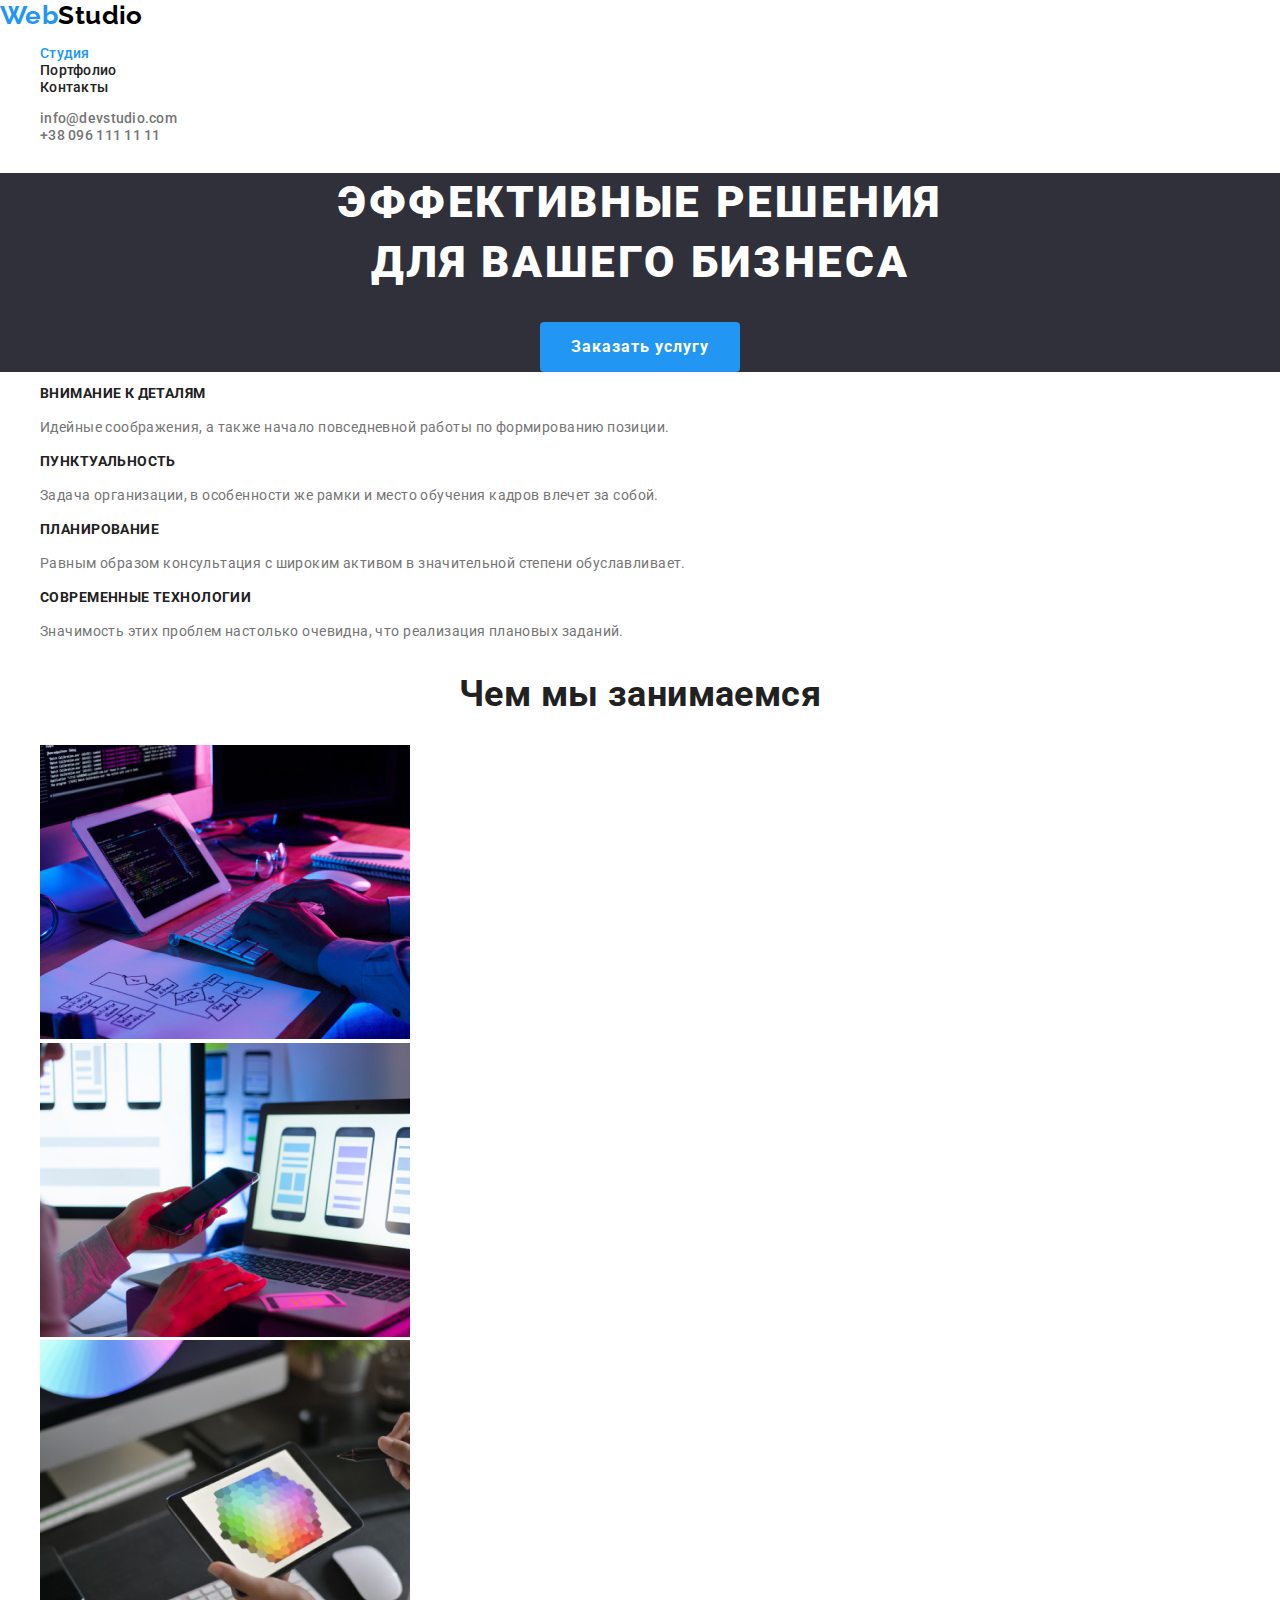
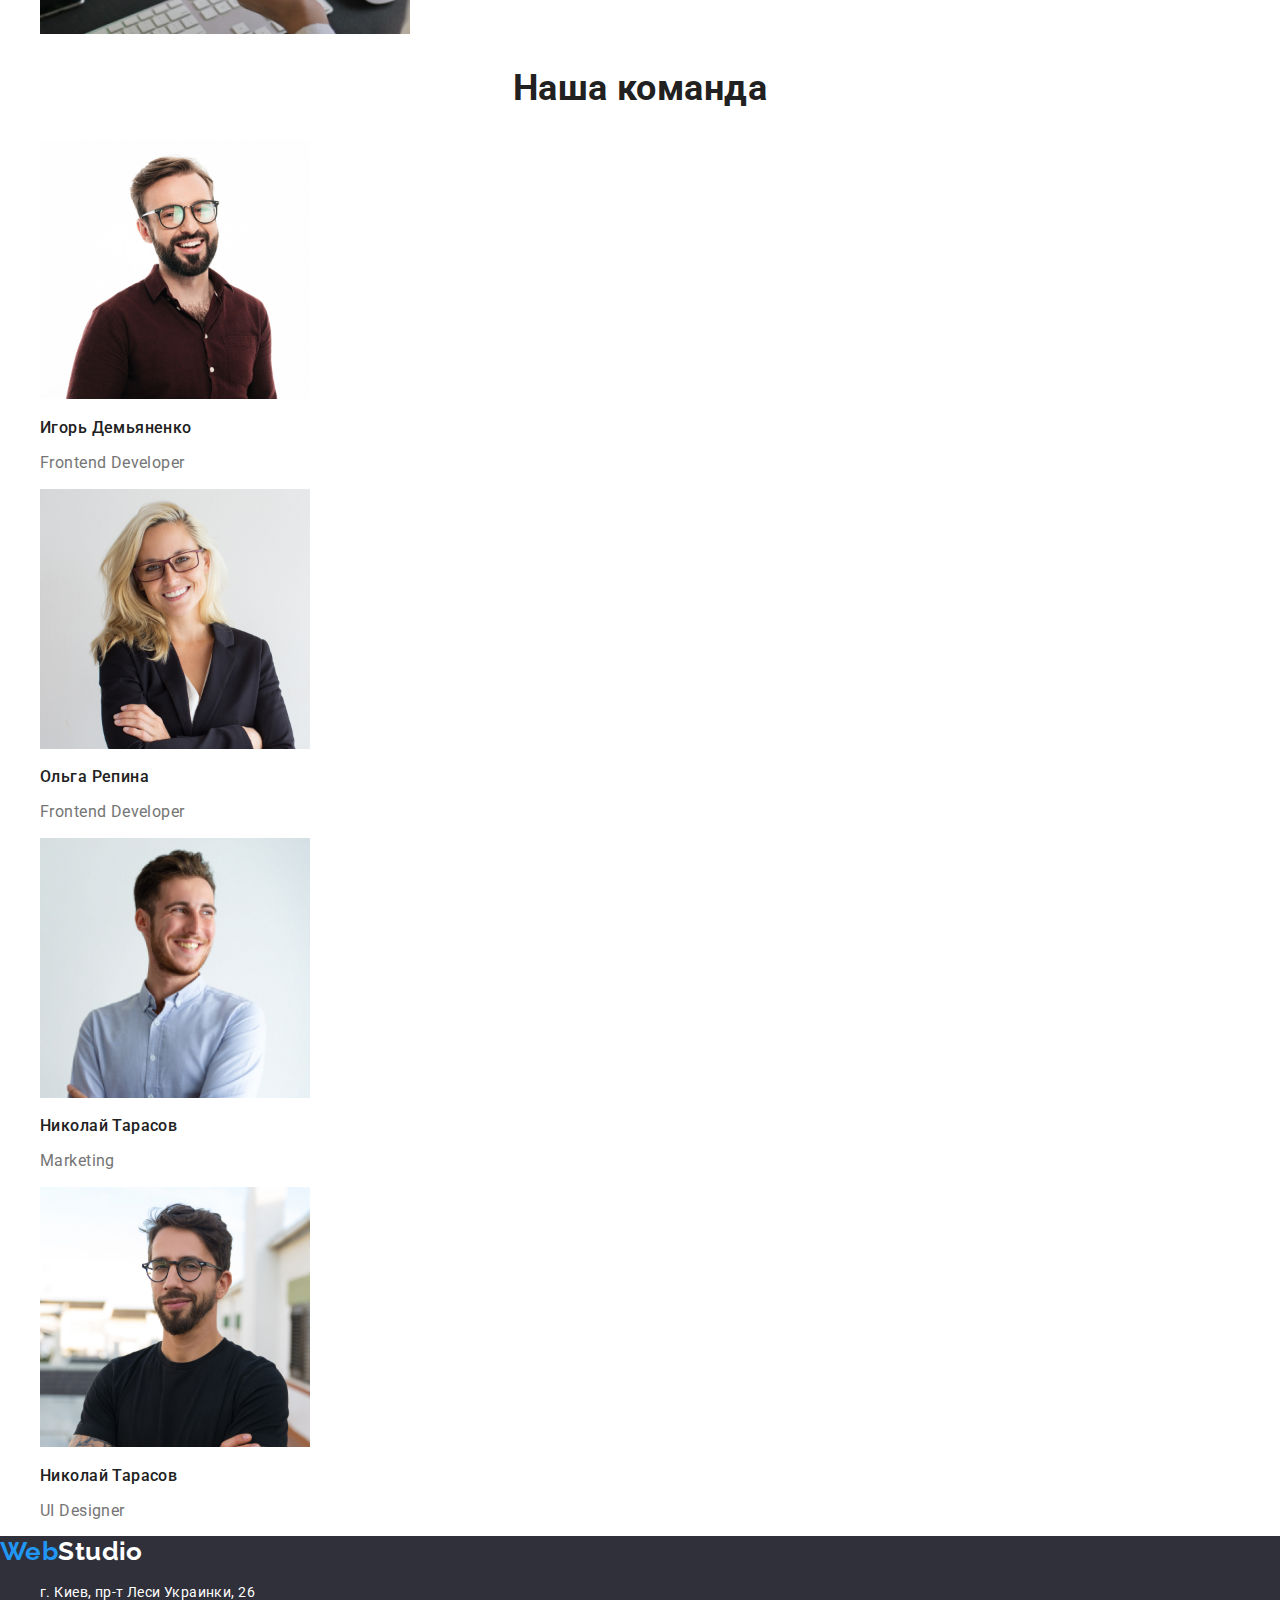
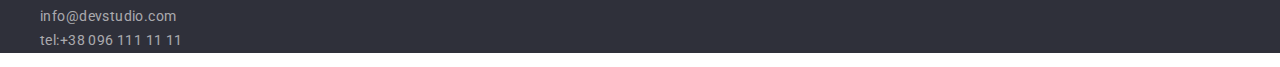
<file: index.html>
<!DOCTYPE html>
<html lang="ru">
<head>
    <meta charset="UTF-8">
    <meta http-equiv="X-UA-Compatible" content="IE=edge">
    <meta name="viewport" content="width=device-width, initial-scale=1.0">
    <title>Студия</title>
    <link rel="preconnect" href="https://fonts.googleapis.com">
    <link rel="preconnect" href="https://fonts.gstatic.com" crossorigin>
    <link href="https://fonts.googleapis.com/css2?family=Raleway:wght@700&family=Roboto:wght@400;500;700;900&display=swap"
        rel="stylesheet">
    <link rel="stylesheet" href="//cdnjs.cloudflare.com/ajax/libs/modern-normalize/1.1.0/modern-normalize.min.css">
    <link rel="stylesheet" href="./css/style.css">
</head>
<body>
  <header>
      <div class="container-header">
    <nav>
      <a class="logo-header" href="">Web<span class="studio-header">Studio</span></a>      
      <ul class="site-nav">
          <li><a href="./index.html" class="link-active">Студия</a></li>
          <li><a href="./portfolio.html" class="link">Портфолио</a></li>
          <li><a href="" class="link">Контакты</a></li>
      </ul>
    </nav>
    <ul class="contacts">
          <li><a href="mailto:info@devstudio.com" class="contacts-mail">info@devstudio.com</a></li>
          <li><a href="tel:+380961111111" class="contacts-tel">+38 096 111 11 11</a></li>
          </ul>
    </div>
  </header>  
  <main>
  <section class="hero-box">
          <h1 class="hero-title">Эффективные решения</br>для вашего бизнеса</h1>
          <button type="button" class="btn">Заказать услугу</button>            
  </section>
  <section>
      <!--Наши достоинства-->
      <div class="container-dignity">
      <h2 class="hidden">Наши достоинства</h2>
      <ul class="dignity-list">
        <li class="dignity-item"> 
          <h3 class="dignity-title">Внимание к деталям</h3>
          <p class="dignity-text">Идейные соображения, а также начало повседневной работы по формированию позиции.</p>
        </li>
        <li class="dignity-item">
            <h3 class="dignity-title">Пунктуальность</h3>
            <p class="dignity-text">Задача организации, в особенности же рамки и место обучения кадров влечет за собой.</p>
        </li>
        <li class="dignity-item">
            <h3 class="dignity-title">Планирование</h3>
            <p class="dignity-text">Равным образом консультация с широким активом в значительной степени обуславливает.</p>
        </li>
        <li class="dignity-item">
            <h3 class="dignity-title">Современные технологии</h3>
            <p class="dignity-text">Значимость этих проблем настолько очевидна, что реализация плановых заданий.</p>
        </li>
      </ul>
    </div>
  </section>
  <section>
      <!--Чем мы занимаемся-->
    <div class="container">
      <h2 class="visible">Чем мы занимаемся</h2>
      <ul class="container-list">
          <li><img src="./images/img1.jpg" alt="набираем текст на компьютере" width="370"></li>
          <li><img src="./images/img2.jpg" alt="набираем номер телефона" width="370"></li>
          <li><img src="./images/img3.jpg" alt="выбираем цвет" width="370"></li>
      </ul>   
      </div>           
  </section>
  <section>
      <!--Наша команда-->
    <div class="container">
      <h2 class="container-name">Наша команда</h2>
      <ul class="container-list">
          <li><img src="./images/photo1.jpg" class="team-member-img" alt="Игорь Демьяненко" width="270">
          <h3 class="team-member-name">Игорь Демьяненко</h3>
            <p class="team-member-position">Frontend Developer</p>
          </li>
        <li><img src="./images/photo2.jpg" class="team-member-img" alt="Ольга Репина" width="270">
            <h3 class="team-member-name">Ольга Репина</h3>
            <p class="team-member-position">Frontend Developer</p>
        </li>
        <li><img src="./images/photo3.jpg" class="team-member-img" alt="Николай Тарасов" width="270">
            <h3 class="team-member-name">Николай Тарасов</h3>
            <p class="team-member-position">Marketing</p>
        </li>
        <li><img src="images/photo4.jpg" class="team-member-img" alt="Man in black T-shirt" width="270">
            <h3 class="team-member-name">Николай Тарасов</h3>
            <p class="team-member-position">UI Designer</p>
        </li>
      </ul>
    </div>
  </section>
</main>
  <footer>
         <a class="logo-footer" href="">Web<span class="studio-footer">Studio</span></a>
     <address>
         <ul class="address-list">
             <li><a  class="address-map" href="https://goo.gl/maps/9DHxodGgufUYayEx5">г. Киев, пр-т Леси Украинки, 26</a></li>
             <li><a class="address-mail" href="mailto:info@devstudio.com">info@devstudio.com</a></li>
             <li><a class="address-tel" href="tel:+380961111111">tel:+38 096 111 11 11</a></li>                        
               
         </ul>
     </address>
  </footer> 
  

</body>
</html>
</file>
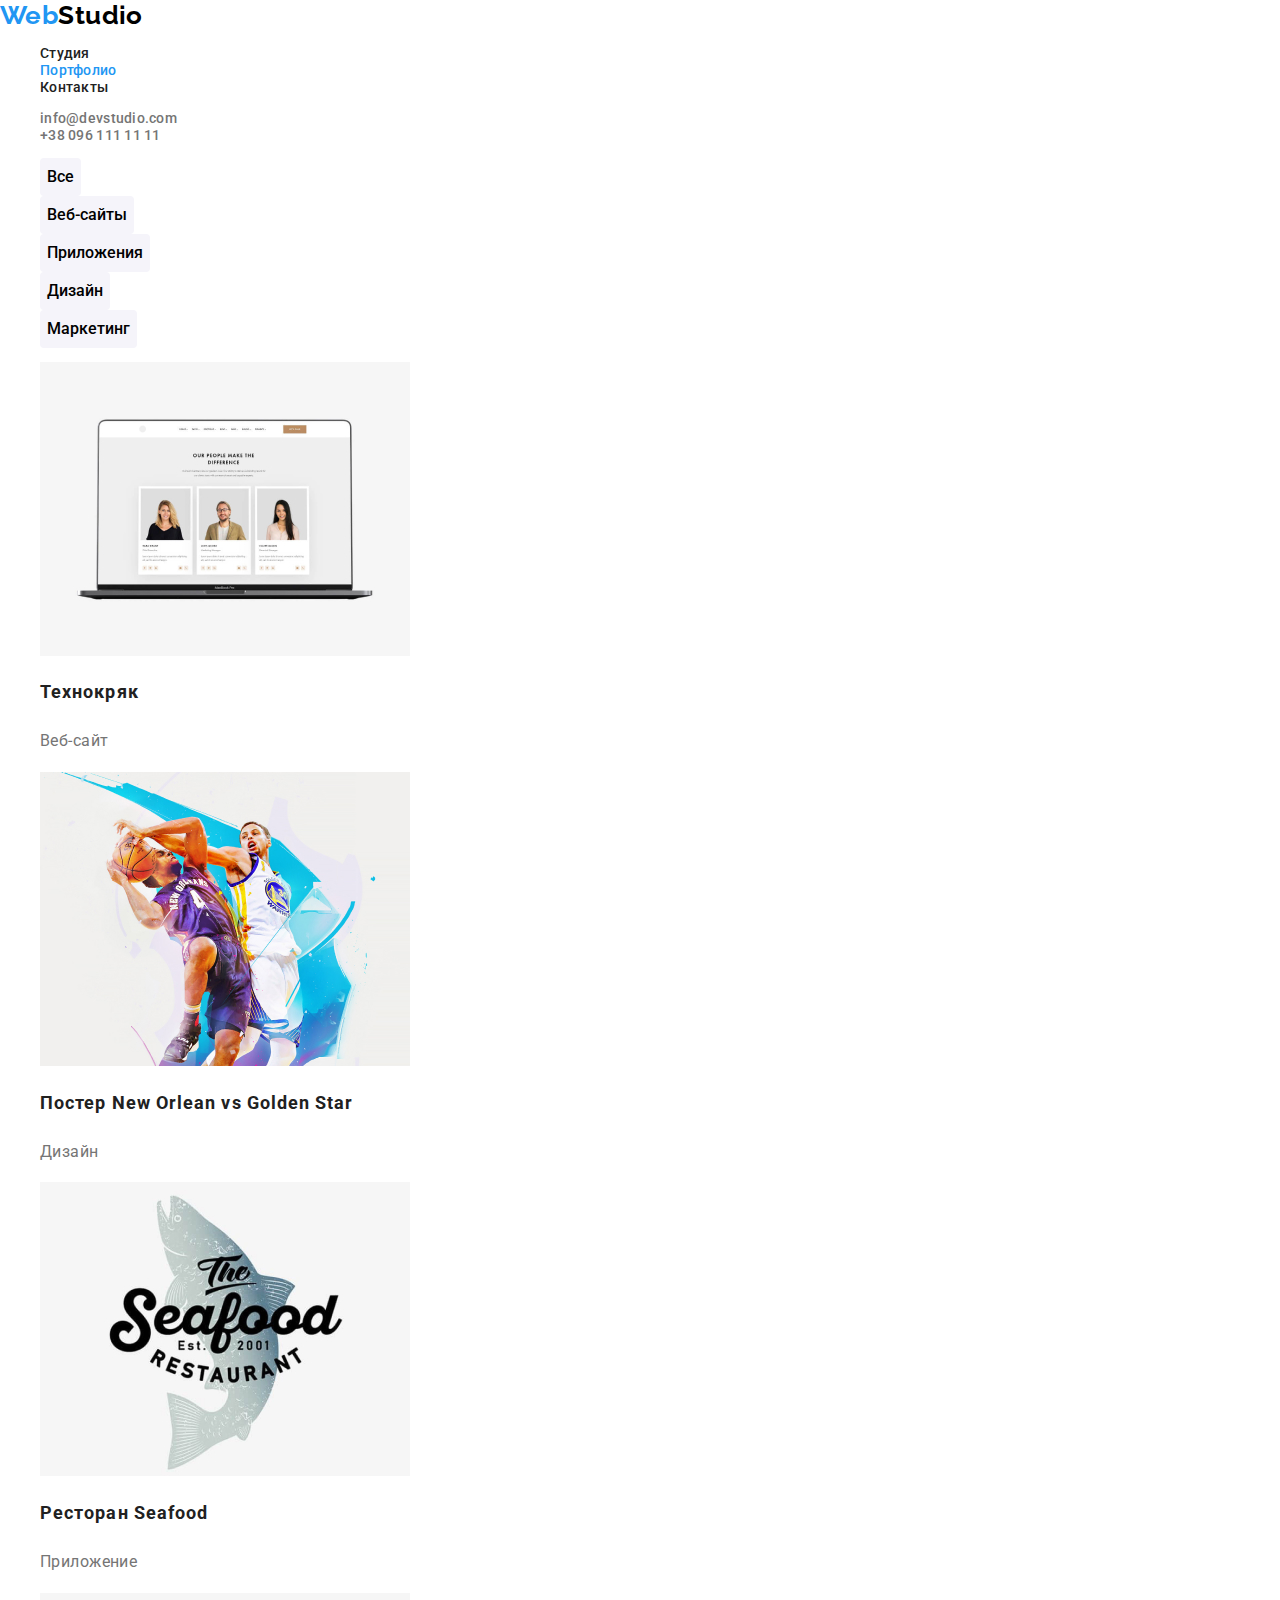
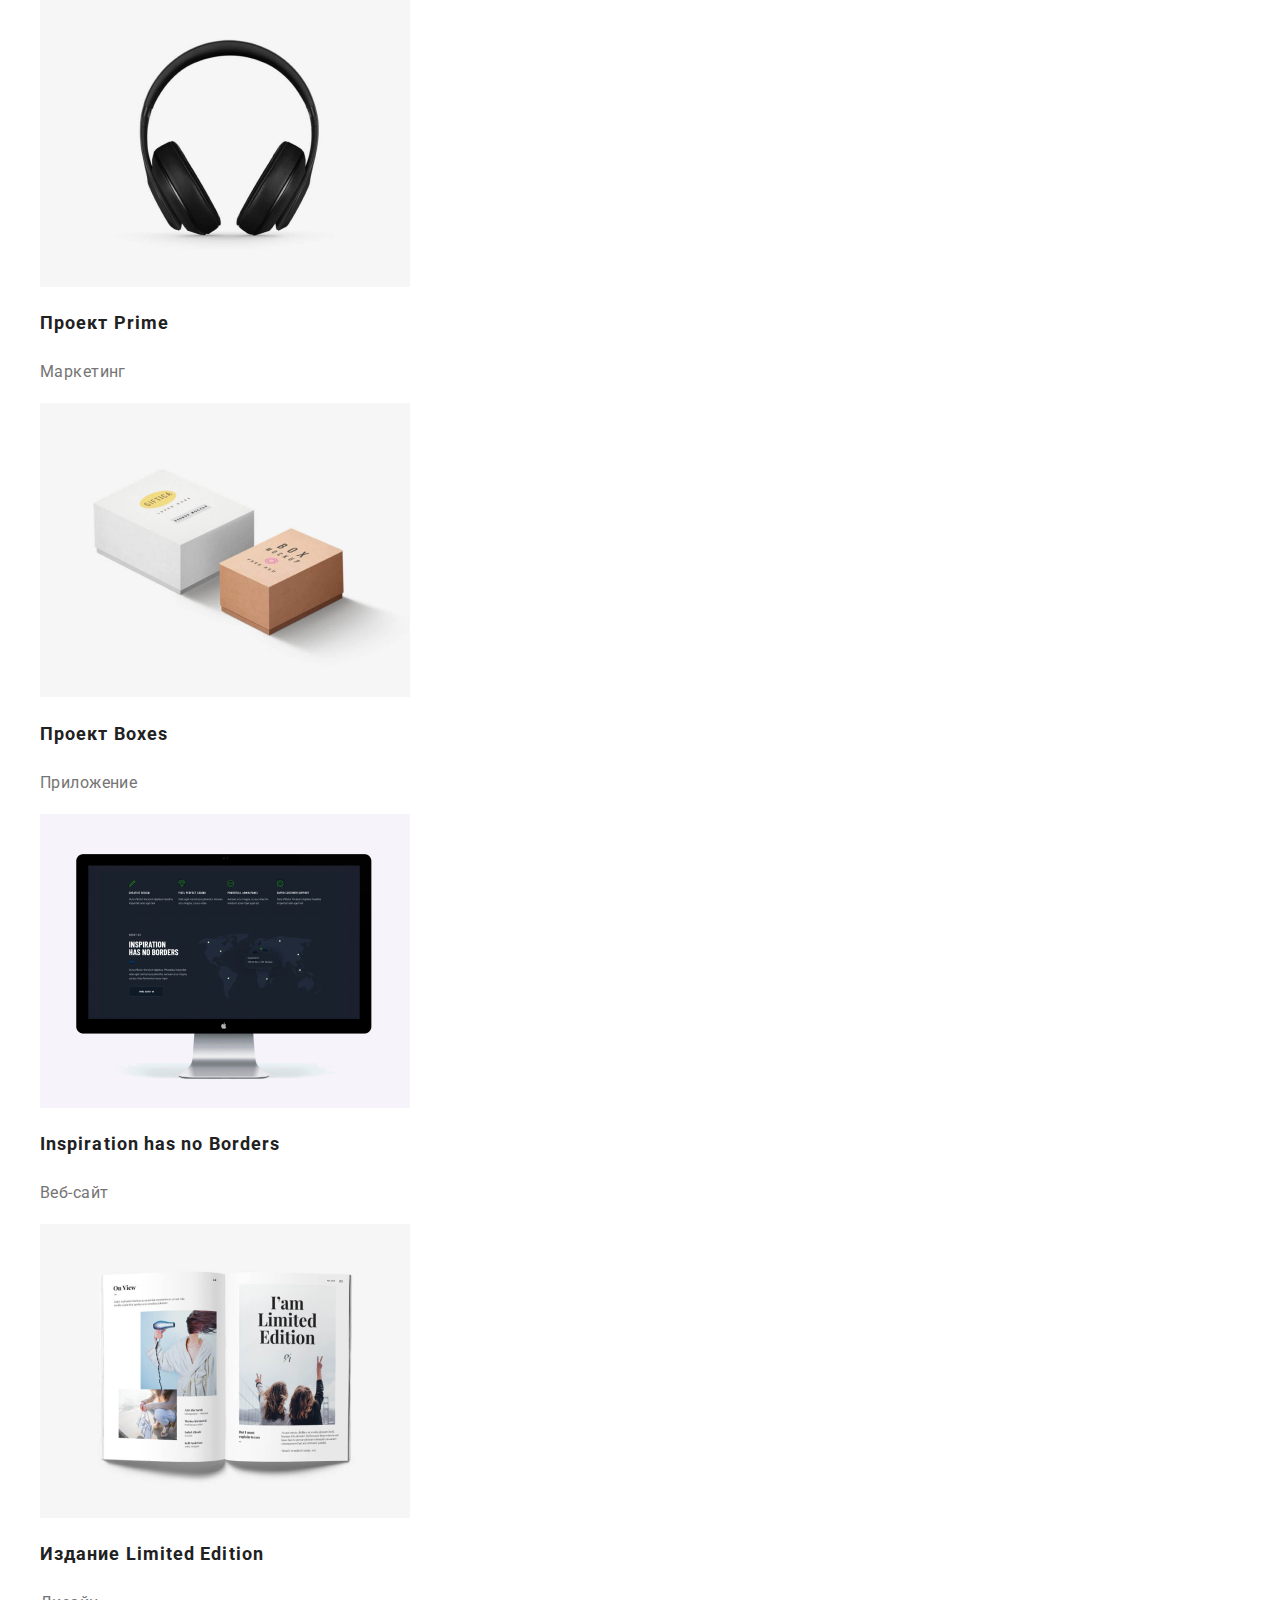
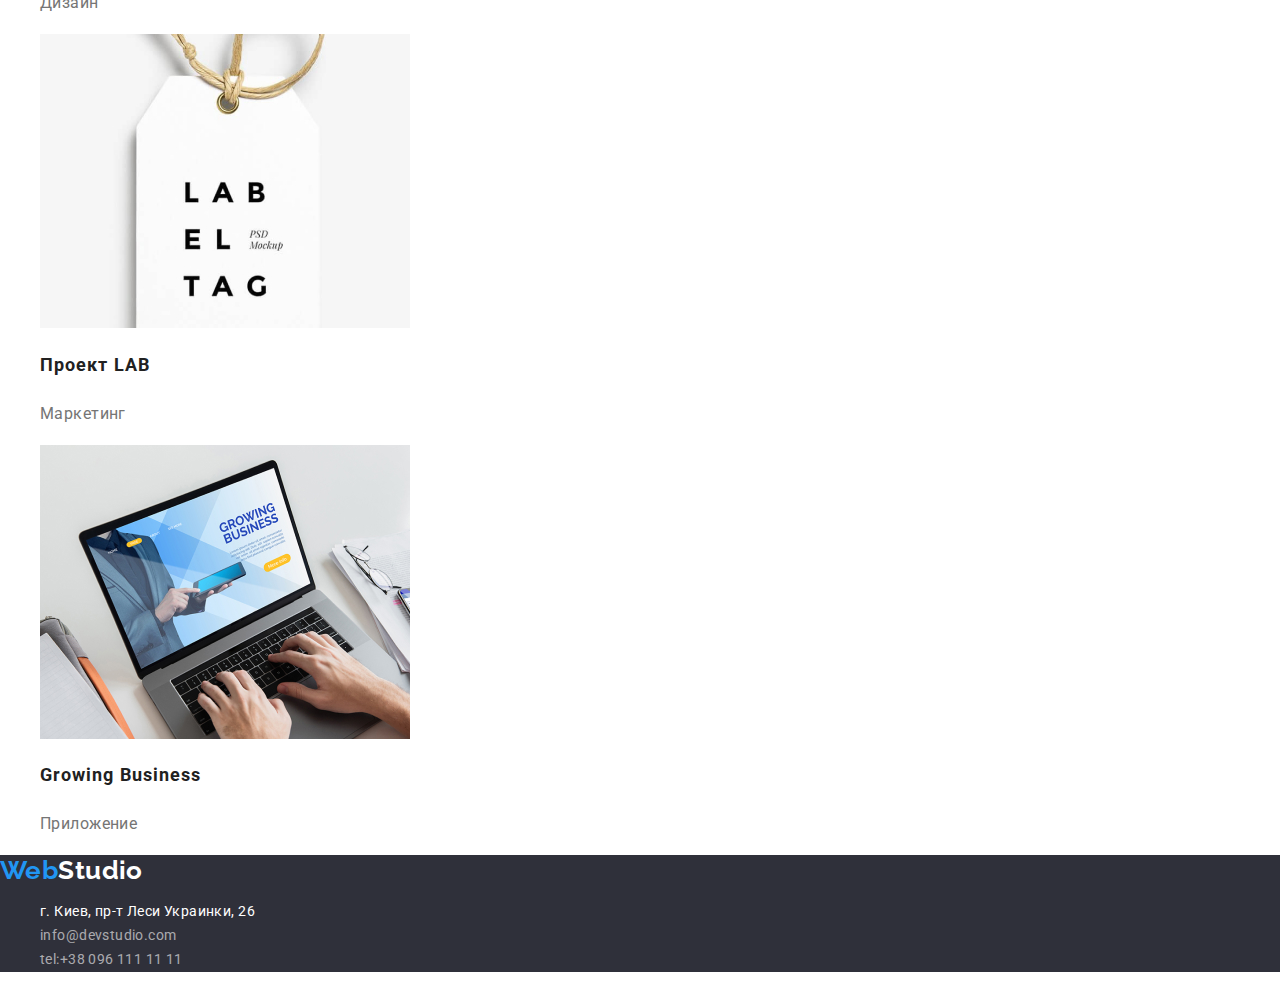
<file: portfolio.html>
<!DOCTYPE html>
<html lang="ru">
<head>
    <meta charset="UTF-8">
    <meta http-equiv="X-UA-Compatible" content="IE=edge">
    <meta name="viewport" content="width=device-width, initial-scale=1.0">
    <title>Portfolio</title>
    <link rel="preconnect" href="https://fonts.googleapis.com">
    <link rel="preconnect" href="https://fonts.gstatic.com" crossorigin>
    <link href="https://fonts.googleapis.com/css2?family=Raleway:wght@700&family=Roboto:wght@400;500;700;900&display=swap"
        rel="stylesheet">
    <link rel="stylesheet" href="//cdnjs.cloudflare.com/ajax/libs/modern-normalize/1.1.0/modern-normalize.min.css">
    <link rel="stylesheet" href="./css/style.css">    
</head>
<body>
<header>
    <div class="container-header">
        <nav>
            <a class="logo-header" href="">Web<span class="studio-header">Studio</span></a>
            <ul class="site-nav">
                <li><a href="./index.html" class="link">Студия</a></li>
                <li><a href="./portfolio.html" class="link-active">Портфолио</a></li>
                <li><a href="" class="link">Контакты</a></li>
            </ul>
        </nav>
        <ul class="contacts">
            <li><a href="mailto:info@devstudio.com" class="contacts-mail">info@devstudio.com</a></li>
            <li><a href="tel:+380961111111" class="contacts-tel">+38 096 111 11 11</a></li>
        </ul>
    </div>
</header>
<main>
    <section class="container">
    <h1 class="hidden">Примеры работ</h1>
        <ul class="btn-list">
            <li><button type="button" class="btn-all">Все</button></li>
            <li><button type="button" class="btn-veb">Веб-сайты</button></li>
            <li><button type="button" class="btn-application">Приложения</button></li>
            <li><button type="button" class="btn-design">Дизайн</button></li>
            <li><button type="button" class="btn-marketing">Маркетинг</button></li>
        </ul>
        
        <div class="container-portfolio">
        <ul class="example-list">
                <li class="example-item">                
            <img  class="example-img" src="./images/Технокряк.jpg" alt="Три фото" width=370>
            <h2 class="example-title">Технокряк</h2>
            <p class="example-name">Веб-сайт</p>                
            </li>
                <li>
                <li class="example-item">
            <img class="example-img" src="./images/Постер_New_Orlean_vs_Golden_Star.jpg" alt="Баскетболисты" width="370">
            <h2 class="example-title">Постер New Orlean vs Golden Star</h2>                       
            <p class="example-name">Дизайн</p> 
                </li>
                <li class="example-item">                
            <img  class="example-img" src="./images/Ресторан_Seafood.jpg" alt="Рыба" width="370">
            <h2 class="example-title">Ресторан Seafood</h2>
            <p class="example-name">Приложение</p>
                </li>
                <li class="example-item">
            <img class="example-img" src="./images/Проект_Prime.jpg" alt="Наушники" width="370">
            <h2 class="example-title">Проект Prime</h2>
            <p class="example-name">Маркетинг</p>
                </li>
                <li class="example-item">                
            <li class="example-img"><img src="./images/Проект_Boxes.jpg" alt="Коробки" width="370">
            <h2 class="example-title">Проект Boxes</h2>
            <p class="example-name">Приложение</p>
                </li>
                <li class="example-item">
            <img class="example-img" src="./images/Inspiration_has_no_Borders.jpg" alt="Монитор" width="370">
            <h2 class="example-title">Inspiration has no Borders</h2>
            <p class="example-name">Веб-сайт</p>
                </li>
                <li class="example-item">
            <img class="example-img" src="./images/Издание_Limited_Edition.jpg" alt="Журнал" width="370">
            <h2 class="example-title">Издание Limited Edition</h2>
            <p class="example-name">Дизайн</p>
                </li>
                <li class="example-item">
                    <img class="example-img" src="./images/Проект_LAB.jpg" alt="Этикетка" width="370">
                    <h2 class="example-title">Проект LAB</h2>
                    <p class="example-name">Маркетинг</p>
                </li>
                <li class="example-item">
                    <img class="example-img" src="./images/Growing_Business.jpg" alt="Ноутбук" width="370">
                    <h2 class="example-title">Growing Business</h2>
                    <p class="example-name">Приложение</p>
                </li>
            </ul>
        </div>
    </section>
        </main>
    <footer>
        <a class="logo-footer" href="">Web<span class="studio-footer">Studio</span></a>
        <address>
            <ul class="address-list">
                <li><a class="address-map" href="https://goo.gl/maps/9DHxodGgufUYayEx5">г. Киев, пр-т Леси Украинки, 26</a>
                </li>
                <li><a class="address-mail" href="mailto:info@devstudio.com">info@devstudio.com</a></li>
                <li><a class="address-tel" href="tel:+380961111111">tel:+38 096 111 11 11</a></li>
    
            </ul>
        </address>
    </footer>
    
</body>
</html>
</file>
<file: css/style.css>
:root {
  --accent-color: #2196f3;
  --primary-text-color: #212121;
  --text-secondary-color: #757575;
  --background-color: #2f303a;
  --background-button-color: #f5f4fa;
  --secondary-background-color: #e5e5e5;
  --primary-bottom-color: #188ce8;

  --primary-font: "Roboto";
}

/*===Body styles start====*/
body {
  background-color: #ffffff;
  font-family: var(--primary-font), sans-serif;
  color: var(--primary-text-color);
  font-weight: 400;
  font-size: 14px;
  line-height: 1.18;
  letter-spacing: 0.03em;
}
.logo-footer,
.logo-header {
  font-family: Raleway, sans-serif;
  font-size: 26px;
  font-weight: 700;
  line-height: 1.19;
  color: var(--accent-color);
  text-decoration: none;
}

.studio-header {
  color: #000000;
}
.studio-footer {
  color: #ffffff;
}
.hero-box {
  text-align: center;
  background-color: var(--background-color);
}

.hero-title {
  font-weight: 900;
  font-size: 44px;
  line-height: 1.36;
  letter-spacing: 0.06em;
  text-transform: uppercase;
  color: #ffffff;
}

.btn {
  font-family: var(--primary-font), sans-serif;
  font-weight: 700;
  color: #ffffff;
  background-color: var(--accent-color);
  font-size: 16px;
  line-height: 1.87;
  letter-spacing: 0.06em;

  width: 200px;
  height: 50px;
}
.btn:hover,
.btn:focus {
  background-color: var(--primary-bottom-color);
}

.hidden,
.visible,
.container-name {
  font-weight: 700;
  font-size: 36px;
  line-height: 1.16;
  text-align: center;
}
.hidden {
  display: none;
}

.dignity-item {
  list-style-type: none;
}
.dignity-title {
  font-size: 14px;
  line-height: 1.14;
  text-transform: uppercase;

  color: var(--primary-text-color);
}

.dignity-text {
  line-height: 1.71;
  color: var(--text-secondary-color);
}

.container-list,
.site-nav,
.contacts {
  list-style-type: none;
}

.team-member-name {
  font-weight: 500;
  font-size: 16px;
}
.team-member-position {
  font-size: 16px;
  color: var(--text-secondary-color);
}

.site-nav .link,
.site-nav .link-active,
.contacts-mail,
.contacts-tel {
  font-weight: 500;
  line-height: 1.14;
  letter-spacing: 0.02em;
  text-decoration: none;
}
.site-nav .link {
  color: var(--primary-text-color);
}

.site-nav .link:hover,
.site-nav .link:focus {
  color: var(--accent-color);
}
.contacts-mail,
.contacts-tel {
  color: var(--text-secondary-color);
}

.contacts-mail:hover,
.contacts-mail:focus,
.contacts-tel:hover,
.contacts-tel:focus {
  color: var(--accent-color);
}
.link-active {
  color: var(--accent-color);
}

.example-title {
  font-size: 18px;
  line-height: 2;
  letter-spacing: 0.06em;
}
.example-name {
  color: var(--text-secondary-color);
  font-size: 16px;
  line-height: 1.87;
}

button {
  cursor: pointer;
  border-radius: 4px;
  display: inline-block;
  border: 1px solid transparent;
}
.btn-list button {
  background-color: var(--background-button-color);

  font-family: inherit;
  font-weight: 500;
  font-size: 16px;
  line-height: 1.62;
  text-align: center;
  height: 38px;
}

.btn-list button:hover,
.btn-list button:focus {
  background-color: var(--accent-color);
  color: #ffffff;
}

.example-list,
.btn-list {
  list-style-type: none;
}

/*==========Footer==========*/

footer {
  font-family: var(--primary-font), sans-serif;
  background-color: var(--background-color);
}

.address-list [href] {
  text-decoration: none;
  font-style: normal;
  line-height: 1.71;
}
.address-mail,
.address-tel {
  color: rgba(255, 255, 255, 0.6);
}
.address-map {
  color: #ffffff;
}
.address-list {
  list-style-type: none;
}

.address-list [href]:focus,
.address-list [href]:hover {
  color: #ffffff;
}
</file>
